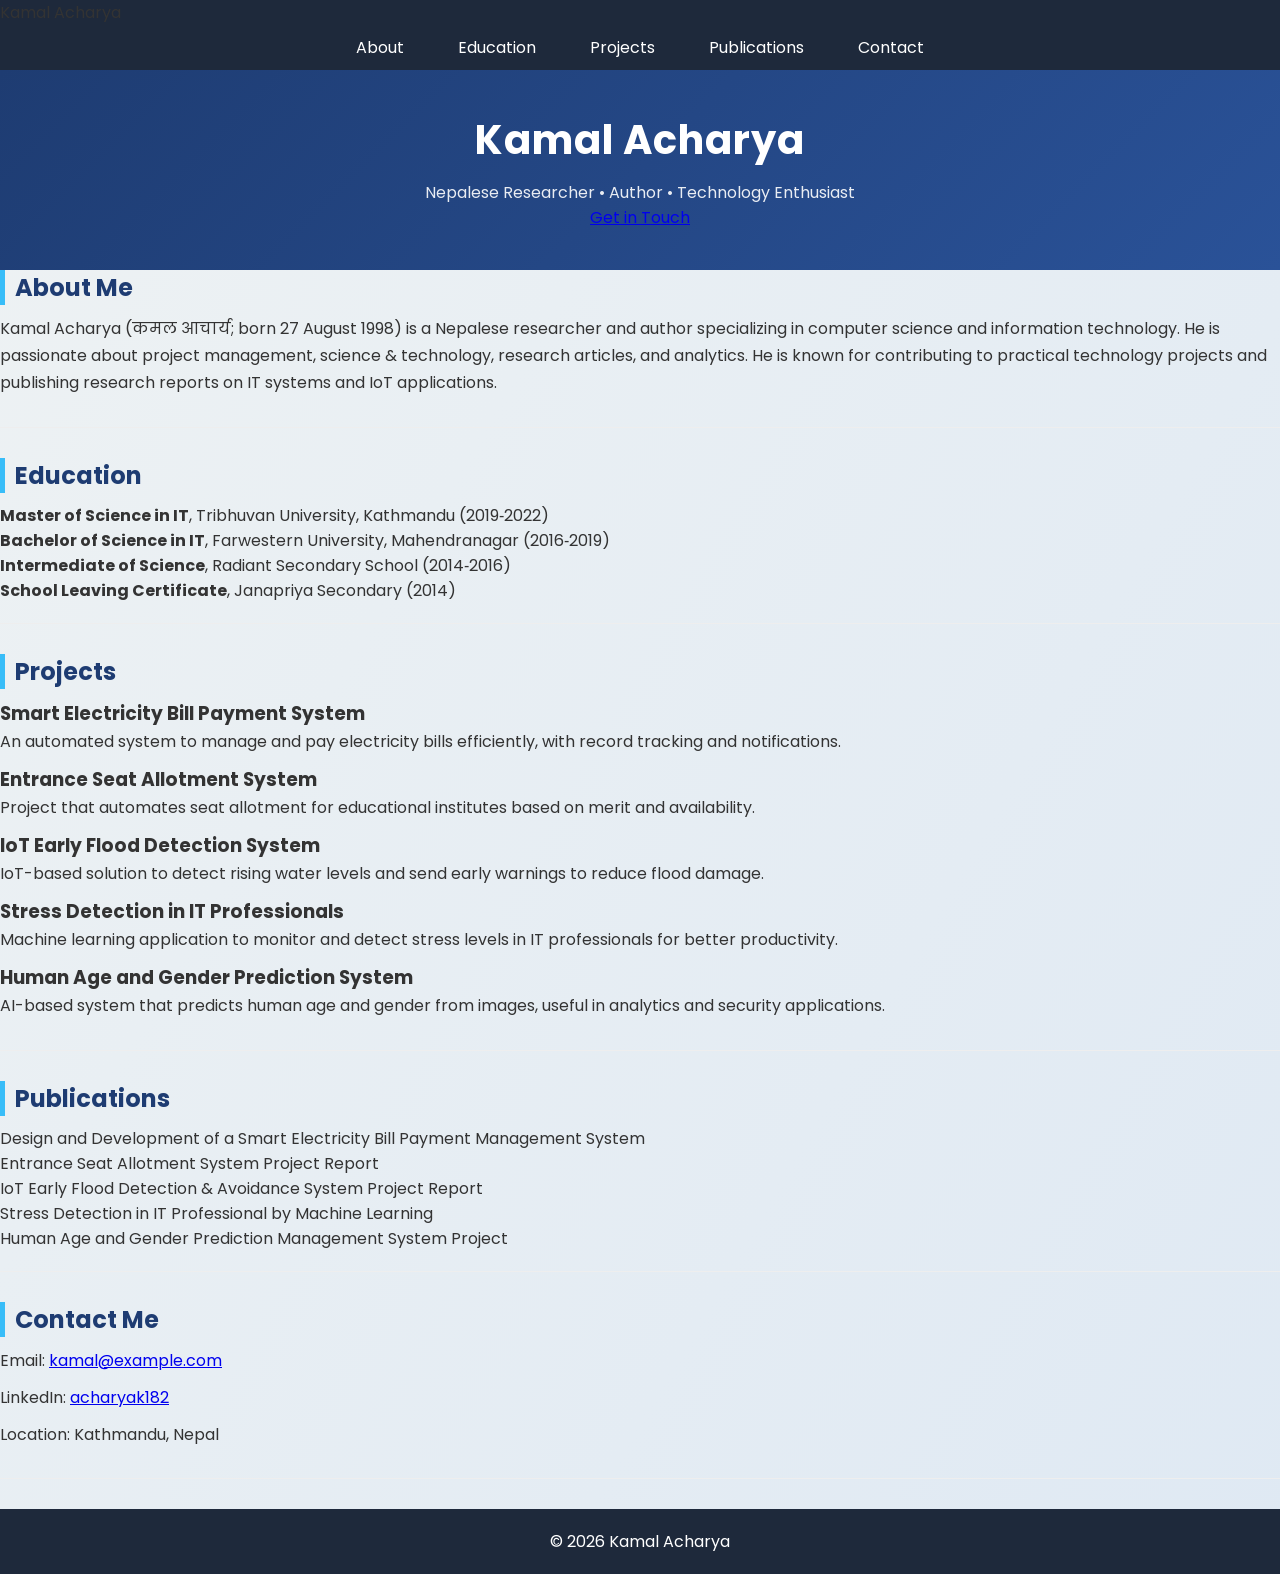
<file: Index.htm>
<!DOCTYPE html>
<html lang="en">
<head>
  <meta charset="UTF-8">
  <meta name="viewport" content="width=device-width, initial-scale=1.0">
  <title>Kamal Acharya</title>
  <link rel="stylesheet" href="style.css">
  <link href="https://fonts.googleapis.com/css2?family=Roboto:wght@400;700&display=swap" rel="stylesheet">
</head>
<body>

<!-- Navigation -->
<nav>
  <div class="logo">Kamal Acharya</div>
  <ul>
    <li><a href="#about">About</a></li>
    <li><a href="#education">Education</a></li>
    <li><a href="#projects">Projects</a></li>
    <li><a href="#publications">Publications</a></li>
    <li><a href="#contact">Contact</a></li>
  </ul>
</nav>

<!-- Hero Section -->
<header class="hero">
  <h1>Kamal Acharya</h1>
  <p>Nepalese Researcher • Author • Technology Enthusiast</p>
  <a href="#contact" class="btn">Get in Touch</a>
</header>

<!-- About Section -->
<section id="about" class="section">
  <h2>About Me</h2>
  <p>Kamal Acharya (कमल आचार्य; born 27 August 1998) is a Nepalese researcher and author specializing in computer science and information technology. He is passionate about project management, science & technology, research articles, and analytics. He is known for contributing to practical technology projects and publishing research reports on IT systems and IoT applications.</p>
</section>

<!-- Education Section -->
<section id="education" class="section">
  <h2>Education</h2>
  <ul>
    <li><strong>Master of Science in IT</strong>, Tribhuvan University, Kathmandu (2019‑2022)</li>
    <li><strong>Bachelor of Science in IT</strong>, Farwestern University, Mahendranagar (2016‑2019)</li>
    <li><strong>Intermediate of Science</strong>, Radiant Secondary School (2014‑2016)</li>
    <li><strong>School Leaving Certificate</strong>, Janapriya Secondary (2014)</li>
  </ul>
</section>

<!-- Projects Section -->
<section id="projects" class="section">
  <h2>Projects</h2>
  <div class="projects-container">
    <div class="project-card">
      <h3>Smart Electricity Bill Payment System</h3>
      <p>An automated system to manage and pay electricity bills efficiently, with record tracking and notifications.</p>
    </div>
    <div class="project-card">
      <h3>Entrance Seat Allotment System</h3>
      <p>Project that automates seat allotment for educational institutes based on merit and availability.</p>
    </div>
    <div class="project-card">
      <h3>IoT Early Flood Detection System</h3>
      <p>IoT-based solution to detect rising water levels and send early warnings to reduce flood damage.</p>
    </div>
    <div class="project-card">
      <h3>Stress Detection in IT Professionals</h3>
      <p>Machine learning application to monitor and detect stress levels in IT professionals for better productivity.</p>
    </div>
    <div class="project-card">
      <h3>Human Age and Gender Prediction System</h3>
      <p>AI-based system that predicts human age and gender from images, useful in analytics and security applications.</p>
    </div>
  </div>
</section>

<!-- Publications Section -->
<section id="publications" class="section">
  <h2>Publications</h2>
  <ul>
    <li>Design and Development of a Smart Electricity Bill Payment Management System</li>
    <li>Entrance Seat Allotment System Project Report</li>
    <li>IoT Early Flood Detection & Avoidance System Project Report</li>
    <li>Stress Detection in IT Professional by Machine Learning</li>
    <li>Human Age and Gender Prediction Management System Project</li>
  </ul>
</section>

<!-- Contact Section -->
<section id="contact" class="section">
  <h2>Contact Me</h2>
  <p>Email: <a href="mailto:kamal@example.com">kamal@example.com</a></p>
  <p>LinkedIn: <a href="https://www.linkedin.com/in/acharyak182" target="_blank">acharyak182</a></p>
  <p>Location: Kathmandu, Nepal</p>
</section>

<!-- Footer -->
<footer>
  <p>© 2026 Kamal Acharya</p>
</footer>

</body>
</html>
</file>
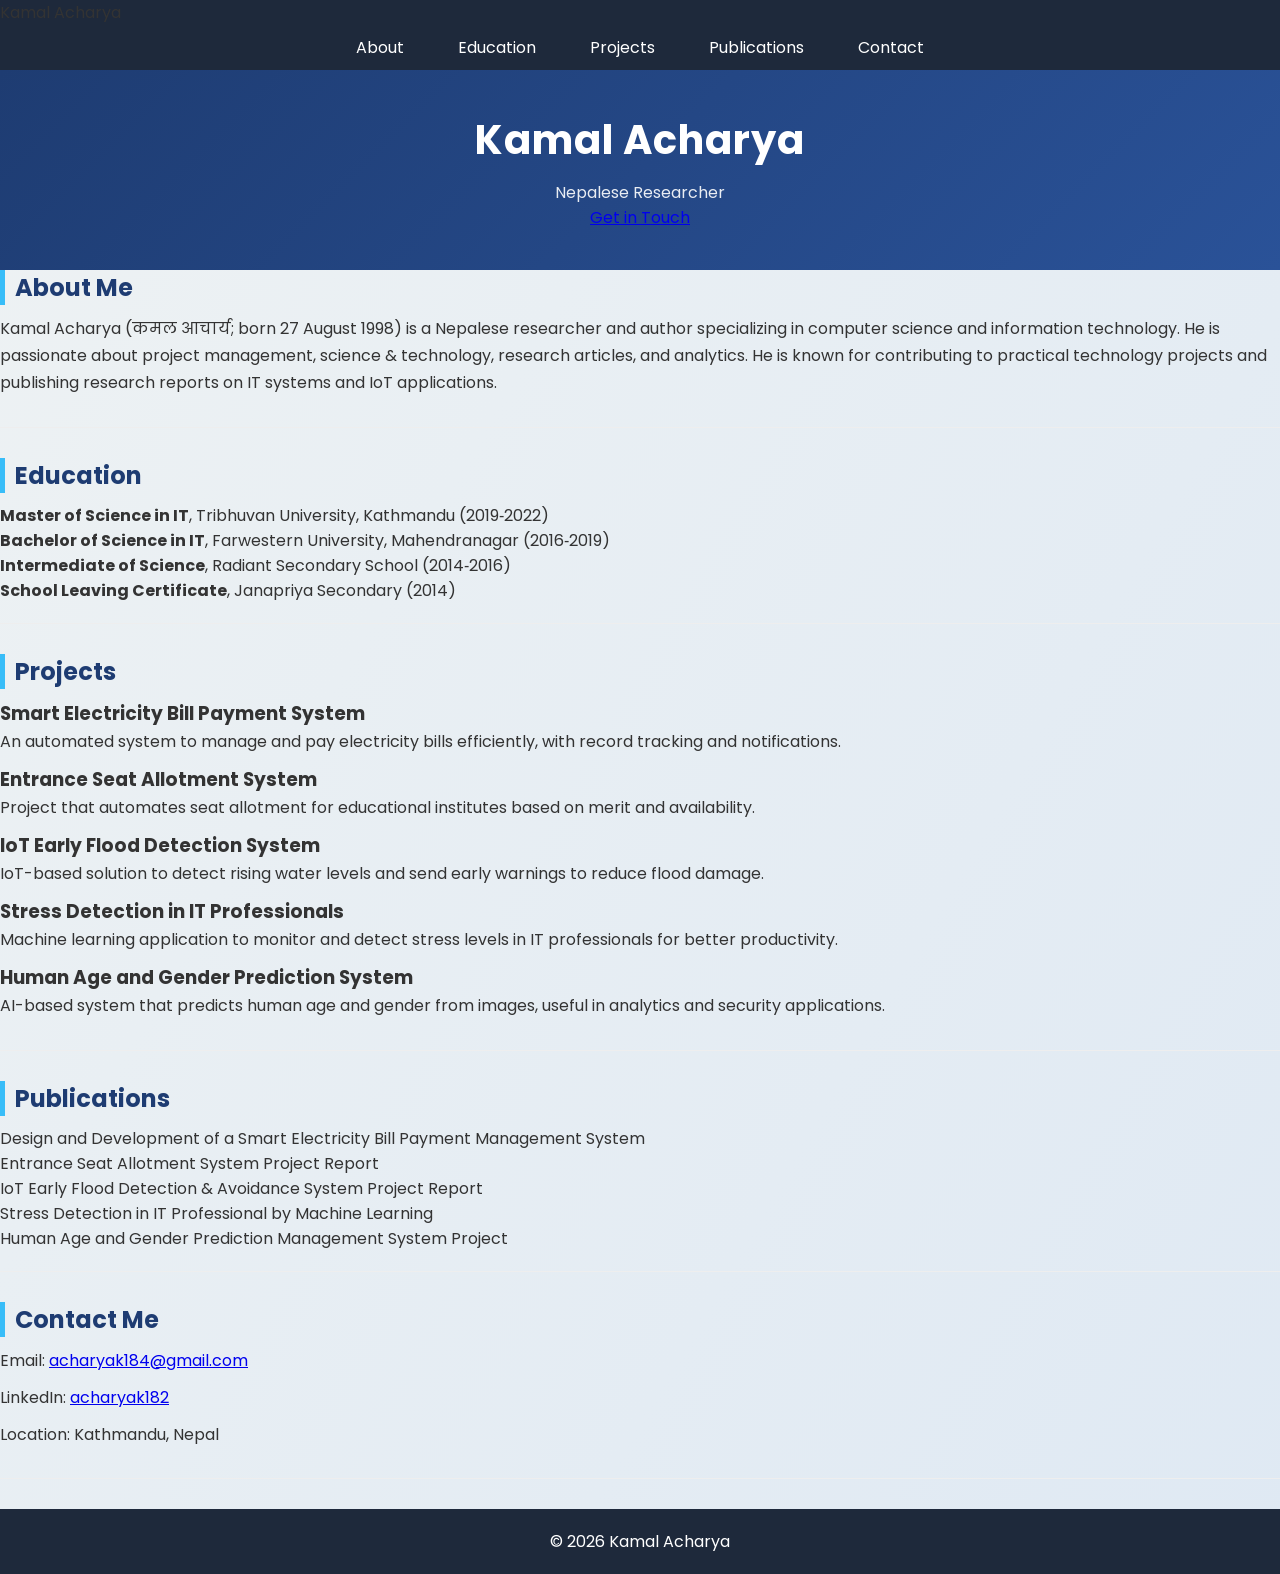
<file: Index.html>
<!DOCTYPE html>
<html lang="en">
<head>
  <meta charset="UTF-8">
  <meta name="viewport" content="width=device-width, initial-scale=1.0">
  <title>Kamal Acharya</title>
  <link rel="stylesheet" href="style.css">
  <link href="https://fonts.googleapis.com/css2?family=Roboto:wght@400;700&display=swap" rel="stylesheet">
</head>
<body>

<!-- Navigation -->
<nav>
  <div class="logo">Kamal Acharya</div>
  <ul>
    <li><a href="#about">About</a></li>
    <li><a href="#education">Education</a></li>
    <li><a href="#projects">Projects</a></li>
    <li><a href="#publications">Publications</a></li>
    <li><a href="#contact">Contact</a></li>
  </ul>
</nav>

<!-- Hero Section -->
<header class="hero">
  <h1>Kamal Acharya</h1>
  <p>Nepalese Researcher</p>
  <a href="#contact" class="btn">Get in Touch</a>
</header>

<!-- About Section -->
<section id="about" class="section">
  <h2>About Me</h2>
  <p>Kamal Acharya (कमल आचार्य; born 27 August 1998) is a Nepalese researcher and author specializing in computer science and information technology. He is passionate about project management, science & technology, research articles, and analytics. He is known for contributing to practical technology projects and publishing research reports on IT systems and IoT applications.</p>
</section>

<!-- Education Section -->
<section id="education" class="section">
  <h2>Education</h2>
  <ul>
    <li><strong>Master of Science in IT</strong>, Tribhuvan University, Kathmandu (2019‑2022)</li>
    <li><strong>Bachelor of Science in IT</strong>, Farwestern University, Mahendranagar (2016‑2019)</li>
    <li><strong>Intermediate of Science</strong>, Radiant Secondary School (2014‑2016)</li>
    <li><strong>School Leaving Certificate</strong>, Janapriya Secondary (2014)</li>
  </ul>
</section>

<!-- Projects Section -->
<section id="projects" class="section">
  <h2>Projects</h2>
  <div class="projects-container">
    <div class="project-card">
      <h3>Smart Electricity Bill Payment System</h3>
      <p>An automated system to manage and pay electricity bills efficiently, with record tracking and notifications.</p>
    </div>
    <div class="project-card">
      <h3>Entrance Seat Allotment System</h3>
      <p>Project that automates seat allotment for educational institutes based on merit and availability.</p>
    </div>
    <div class="project-card">
      <h3>IoT Early Flood Detection System</h3>
      <p>IoT-based solution to detect rising water levels and send early warnings to reduce flood damage.</p>
    </div>
    <div class="project-card">
      <h3>Stress Detection in IT Professionals</h3>
      <p>Machine learning application to monitor and detect stress levels in IT professionals for better productivity.</p>
    </div>
    <div class="project-card">
      <h3>Human Age and Gender Prediction System</h3>
      <p>AI-based system that predicts human age and gender from images, useful in analytics and security applications.</p>
    </div>
  </div>
</section>

<!-- Publications Section -->
<section id="publications" class="section">
  <h2>Publications</h2>
  <ul>
    <li>Design and Development of a Smart Electricity Bill Payment Management System</li>
    <li>Entrance Seat Allotment System Project Report</li>
    <li>IoT Early Flood Detection & Avoidance System Project Report</li>
    <li>Stress Detection in IT Professional by Machine Learning</li>
    <li>Human Age and Gender Prediction Management System Project</li>
  </ul>
</section>

<!-- Contact Section -->
<section id="contact" class="section">
  <h2>Contact Me</h2>
  <p>Email: <a href="mailto:kamal@example.com">acharyak184@gmail.com</a></p>
  <p>LinkedIn: <a href="https://www.linkedin.com/in/acharyak182" target="_blank">acharyak182</a></p>
  <p>Location: Kathmandu, Nepal</p>
</section>

<!-- Footer -->
<footer>
  <p>© 2026 Kamal Acharya</p>
</footer>

</body>
</html>
</file>
<file: style.css>
/* Google Font */
@import url('https://fonts.googleapis.com/css2?family=Poppins:wght@300;400;600&display=swap');
/* Wikipedia-style Info Box */
.wiki-infobox {
    width: 300px;
    border: 1px solid #a2a9b1;
    border-radius: 8px;
    background-color: #f8f9fa;
    font-family: 'Segoe UI', Tahoma, Geneva, Verdana, sans-serif;
    color: #202122;
    overflow: hidden;
    box-shadow: 0 4px 15px rgba(0,0,0,0.1);
    margin: 20px auto;
}

.infobox-header {
    background-color: #dce3ea;
    padding: 15px;
    text-align: center;
    border-bottom: 1px solid #a2a9b1;
}

.infobox-header h2 {
    margin: 0;
    font-size: 1.3em;
}

.infobox-header p {
    margin: 5px 0 0 0;
    font-size: 0.9em;
    color: #555;
}

.infobox-image img {
    display: block;
    max-width: 100%;
    height: auto;
    margin: 15px auto;
    border-radius: 6px;
}

.wiki-infobox table {
    width: 100%;
    border-collapse: collapse;
    margin: 0 0 15px 0;
}

.wiki-infobox th, .wiki-infobox td {
    text-align: left;
    padding: 8px 10px;
    border-top: 1px solid #c7c9cc;
    vertical-align: top;
}

.wiki-infobox th {
    width: 40%;
    font-weight: bold;
    background-color: #f1f3f5;
}

.infobox-footer {
    text-align: center;
    padding: 10px;
    font-size: 0.85em;
    border-top: 1px solid #a2a9b1;
    background-color: #e9ecef;
}

.infobox-footer a {
    color: #1a0dab;
    text-decoration: none;
}

.infobox-footer a:hover {
    text-decoration: underline;
}

@media screen and (max-width: 400px) {
    .wiki-infobox {
        width: 90%;
    }
}
* {
    margin: 0;
    padding: 0;
    box-sizing: border-box;
}

body {
    font-family: 'Poppins', sans-serif;
    background: linear-gradient(120deg, #eef2f3, #dfe9f3);
    color: #333;
}

/* HEADER */
header {
    background: linear-gradient(135deg, #1e3c72, #2a5298);
    color: white;
    padding: 40px 20px;
    text-align: center;
}

header h1 {
    font-size: 2.5em;
    letter-spacing: 1px;
}

header p {
    margin-top: 10px;
    opacity: 0.9;
}

/* NAVBAR */
nav {
    background: #1e293b;
    position: sticky;
    top: 0;
    z-index: 1000;
}

nav ul {
    display: flex;
    justify-content: center;
    list-style: none;
    flex-wrap: wrap;
}

nav li {
    margin: 10px 15px;
}

nav a {
    color: #fff;
    text-decoration: none;
    padding: 8px 12px;
    transition: 0.3s;
    border-radius: 6px;
}

nav a:hover {
    background: #38bdf8;
    color: #000;
}

/* MAIN CONTENT */
main {
    max-width: 950px;
    margin: 30px auto;
    padding: 25px;
    background: white;
    border-radius: 12px;
    box-shadow: 0 8px 25px rgba(0,0,0,0.1);
}

/* SECTION STYLE */
section {
    margin-bottom: 30px;
    padding-bottom: 20px;
    border-bottom: 1px solid #eee;
}

section h2 {
    color: #1e3c72;
    margin-bottom: 10px;
    border-left: 5px solid #38bdf8;
    padding-left: 10px;
}

section p {
    margin-bottom: 10px;
    line-height: 1.7;
}

/* IMAGE */
.center-img {
    display: block;
    margin: 20px auto;
    border-radius: 50%;
    border: 5px solid #38bdf8;
    object-fit: cover;
}

/* BACK TO TOP */
.back-to-top {
    display: inline-block;
    margin-top: 10px;
    font-size: 0.85em;
    color: #1e3c72;
    text-decoration: none;
}

.back-to-top:hover {
    text-decoration: underline;
}

/* SOCIAL ICONS */
.social-icons {
    margin-top: 10px;
}

.social-icons a {
    color: white;
    margin: 0 10px;
    font-size: 20px;
    transition: 0.3s;
}

.social-icons a:hover {
    color: #38bdf8;
}

/* FOOTER */
footer {
    background: #1e293b;
    color: white;
    text-align: center;
    padding: 20px;
    margin-top: 30px;
}

/* RESPONSIVE DESIGN */
@media (max-width: 768px) {
    header h1 {
        font-size: 2em;
    }

    nav ul {
        flex-direction: column;
        align-items: center;
    }
    

    main {
        margin: 15px;
        padding: 15px;
    }
}
</file>
